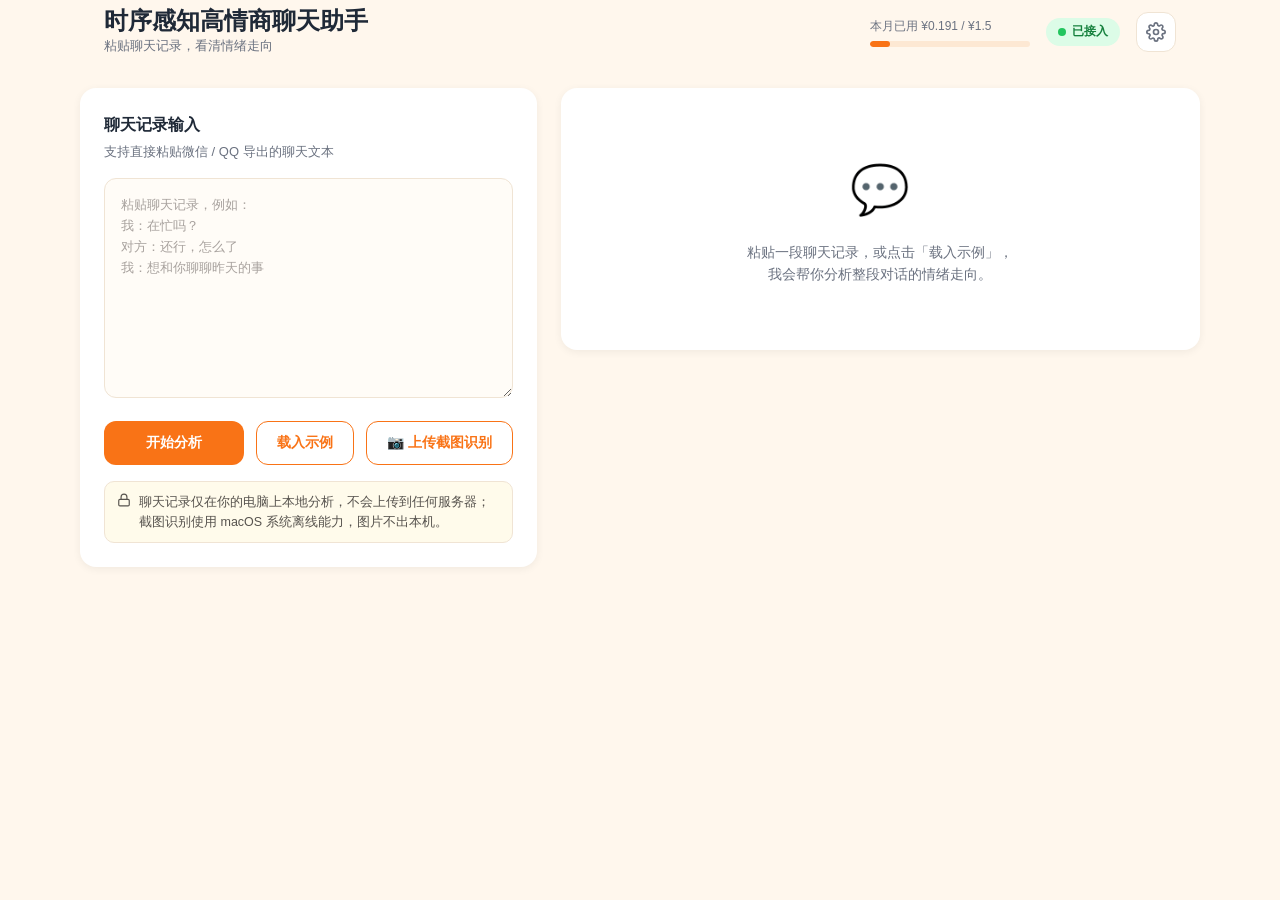
<file: design/redesign-mock.html>
<!DOCTYPE html>
<html lang="zh-CN">
<head>
<meta charset="UTF-8">
<meta name="viewport" content="width=device-width, initial-scale=1.0">
<title>时序感知高情商聊天助手 · 视觉重设计稿</title>
<style>
/* ===================== 【1】Design Tokens ===================== */
:root {
  /* 色彩 */
  --bg: #FFF7ED;            /* 页面背景：米橙 */
  --card: #FFFFFF;
  --primary: #F97316;       /* 主色橙 */
  --primary-hover: #EA580C;
  --primary-active: #C2410C;
  --text: #1F2937;          /* 正文 */
  --muted: #6B7280;         /* 次要文字（在米橙底上对比度 > 4.5:1） */
  --line: #F0E4D4;          /* 卡片内分隔线 */
  /* 风险色：浅底 + 深字 + 图标 */
  --risk-low-bg: #DCFCE7;  --risk-low-text: #15803D;
  --risk-mid-bg: #FEF3C7;  --risk-mid-text: #92400E;
  --risk-high-bg: #FEE2E2; --risk-high-text: #B91C1C;
  /* 圆角 / 阴影（8px 栅格） */
  --radius-card: 16px;
  --radius-ctl: 12px;
  --shadow: 0 2px 8px rgba(0, 0, 0, 0.06);
  --shadow-hover: 0 6px 16px rgba(0, 0, 0, 0.10);
  /* 字号层级 */
  --fs-title: 24px;  --fw-title: 700;
  --fs-card-title: 16px; --fw-card-title: 600;
  --fs-metric: 32px; --fw-metric: 700;
  --fs-body: 14px;
  --fs-caption: 13px;
}

* { box-sizing: border-box; margin: 0; padding: 0; }

/* 修正：作者样式的 display 会覆盖 hidden 属性的默认隐藏，必须显式声明 */
[hidden] { display: none !important; }
#resultsContent:not([hidden]) { display: contents; }

body {
  background: var(--bg);
  color: var(--text);
  font-family: -apple-system, BlinkMacSystemFont, "PingFang SC", "Hiragino Sans GB", "Microsoft YaHei", sans-serif;
  font-size: var(--fs-body);
  line-height: 1.6;
}

/* 【6】键盘聚焦：2px 橙色描边，不去掉 outline */
:focus-visible {
  outline: 2px solid var(--primary);
  outline-offset: 2px;
  border-radius: 4px;
}

/* ===================== 【2】整体框架 ===================== */
.wrap {
  max-width: 1120px;
  margin: 0 auto;
  padding: 0 24px;
}

/* 顶部栏 64px：左应用名 / 中留白 / 右额度+状态+设置 */
.topbar {
  height: 64px;
  display: flex;
  align-items: center;
  justify-content: space-between;
  gap: 16px;
}
.brand h1 { font-size: var(--fs-title); font-weight: var(--fw-title); line-height: 1.2; }
.brand p { font-size: var(--fs-caption); color: var(--muted); }

.topbar-right { display: flex; align-items: center; gap: 16px; }

/* 额度进度条 */
.usage { display: flex; flex-direction: column; gap: 4px; min-width: 160px; }
.usage-label { font-size: 12px; color: var(--muted); white-space: nowrap; }
.usage-track { height: 6px; border-radius: 3px; background: #FDE8D3; overflow: hidden; }
.usage-fill { height: 100%; width: 12.7%; background: var(--primary); border-radius: 3px; }

/* “已接入”状态点标签 */
.status-pill {
  display: inline-flex; align-items: center; gap: 6px;
  padding: 4px 12px; border-radius: 999px;
  background: var(--risk-low-bg); color: var(--risk-low-text);
  font-size: 12px; font-weight: 600; white-space: nowrap;
}
.status-dot { width: 8px; height: 8px; border-radius: 50%; background: #22C55E; }

/* 设置图标按钮 */
.icon-btn {
  width: 40px; height: 40px; border-radius: var(--radius-ctl);
  border: 1px solid var(--line); background: var(--card);
  display: inline-flex; align-items: center; justify-content: center;
  cursor: pointer; color: var(--muted);
  transition: box-shadow 150ms, transform 150ms;
}
.icon-btn:hover { box-shadow: var(--shadow-hover); color: var(--text); }

/* 主区域：桌面端左右两栏（5/12 + 7/12），左栏 sticky */
.main {
  display: grid;
  grid-template-columns: 5fr 7fr;
  gap: 24px;
  padding: 24px 0 48px;
  align-items: start;
}
.col-input { position: sticky; top: 24px; }

/* ===================== 通用卡片 ===================== */
.card {
  background: var(--card);
  border-radius: var(--radius-card);
  box-shadow: var(--shadow);
  padding: 24px;               /* 卡片内边距 24px */
  transition: box-shadow 150ms, transform 150ms;
}
.card:hover { box-shadow: var(--shadow-hover); transform: translateY(-2px); }
.card-title { font-size: var(--fs-card-title); font-weight: var(--fw-card-title); margin-bottom: 4px; }
.card-hint { font-size: var(--fs-caption); color: var(--muted); margin-bottom: 16px; }

/* ===================== 【3】输入卡片 ===================== */
.chat-input {
  width: 100%;
  min-height: 220px;
  resize: vertical;
  padding: 16px;
  border: 1px solid var(--line);
  border-radius: var(--radius-ctl);
  font-family: ui-monospace, SFMono-Regular, Menlo, Consolas, monospace;
  font-size: 13px;
  line-height: 1.6;
  color: var(--text);
  background: #FFFCF7;
}
.chat-input::placeholder { color: #A8A29E; }

/* 已识别轮次预览：不同说话人用淡色左边框区分（我=橙，对方=灰蓝） */
.turn-preview { margin-top: 12px; display: flex; flex-direction: column; gap: 6px; }
.turn-preview .tp-label { font-size: 12px; color: var(--muted); }
.turn-line {
  border-left: 3px solid var(--line);
  padding: 4px 10px;
  border-radius: 0 8px 8px 0;
  font-size: 13px;
  background: #FAFAF9;
  white-space: nowrap; overflow: hidden; text-overflow: ellipsis;
}
.turn-line.me { border-left-color: var(--primary); background: #FFF1E4; }
.turn-line.other { border-left-color: #94A3B8; background: #F4F7FA; }

/* 按钮区：主按钮宽大实心，次按钮描边，同一行 */
.btn-row { display: flex; gap: 12px; margin-top: 16px; }
.btn {
  border-radius: var(--radius-ctl);
  font-size: 14px; font-weight: 600;
  padding: 12px 20px;
  cursor: pointer;
  display: inline-flex; align-items: center; justify-content: center; gap: 8px;
  transition: background 150ms, box-shadow 150ms, transform 150ms;
}
.btn-primary {
  flex: 1;
  background: var(--primary); color: #fff; border: none;
}
.btn-primary:hover { background: var(--primary-hover); }
.btn-primary:active { background: var(--primary-active); transform: translateY(1px); }
.btn-primary:disabled { background: #FDBA74; cursor: not-allowed; }
.btn-secondary {
  background: var(--card); color: var(--primary);
  border: 1.5px solid var(--primary);
}
.btn-secondary:hover { background: #FFF1E4; }

/* 【5】加载中 spinner */
.spinner {
  width: 16px; height: 16px;
  border: 2px solid rgba(255,255,255,.4);
  border-top-color: #fff;
  border-radius: 50%;
  animation: spin 0.8s linear infinite;
}
@keyframes spin { to { transform: rotate(360deg); } }

/* 隐私提示条：锁图标 + 12–13px，颜色不过淡 */
.privacy-note {
  margin-top: 16px;
  display: flex; align-items: flex-start; gap: 8px;
  padding: 10px 12px;
  background: #FFFBEB;
  border: 1px solid var(--line);
  border-radius: 10px;
  font-size: 12.5px;
  color: #57534E;            /* 米橙底上对比度 > 4.5:1 */
}
.privacy-note svg { flex-shrink: 0; margin-top: 1px; }

/* ===================== 【4a】结论横幅 ===================== */
.risk-banner {
  grid-column: 1 / -1;
  display: flex; align-items: center; gap: 16px;
  border-radius: var(--radius-card);
  padding: 20px 24px;
  box-shadow: var(--shadow);
}
.risk-banner.mid { background: var(--risk-mid-bg); color: var(--risk-mid-text); }
.risk-icon {
  width: 48px; height: 48px; border-radius: 50%;
  background: rgba(255,255,255,.65);
  display: flex; align-items: center; justify-content: center;
  flex-shrink: 0;
}
.risk-level { font-size: 20px; font-weight: 700; white-space: nowrap; }
.risk-conclusion { font-size: 14px; margin-left: auto; max-width: 60%; }

/* ===================== 【4b】指标网格 ===================== */
.results { display: grid; grid-template-columns: repeat(4, 1fr); gap: 16px; }
.metric-risk {
  grid-column: span 2; grid-row: span 2;
  display: flex; flex-direction: column; justify-content: center; gap: 8px;
  background: var(--card);
}
.risk-badge {
  display: inline-flex; align-items: center; gap: 8px;
  padding: 6px 14px; border-radius: 999px;
  font-size: 15px; font-weight: 700;
  width: fit-content;
}
.risk-badge.mid { background: var(--risk-mid-bg); color: var(--risk-mid-text); }
.metric-risk .big { font-size: 40px; font-weight: 700; }
.metric-risk .desc { font-size: var(--fs-caption); color: var(--muted); }

.metric-card { position: relative; display: flex; flex-direction: column; gap: 4px; }
.metric-head { display: flex; align-items: center; gap: 6px; font-size: var(--fs-caption); color: var(--muted); }
.metric-num { font-size: var(--fs-metric); font-weight: var(--fw-metric); line-height: 1.2; }
.metric-cap { font-size: 12.5px; color: var(--muted); }

/* ⓘ 图标 + 悬停说明（hover 与键盘 focus 都可触发） */
.info-btn {
  margin-left: auto;
  border: none; background: none; cursor: help;
  color: #A8A29E; padding: 2px; border-radius: 50%;
  position: relative;
}
.info-btn:hover, .info-btn:focus-visible { color: var(--primary); }
.tip {
  position: absolute; right: 0; top: 26px; z-index: 10;
  width: 200px; padding: 10px 12px;
  background: #1F2937; color: #F9FAFB;
  font-size: 12px; line-height: 1.5; border-radius: 8px;
  opacity: 0; pointer-events: none;
  transition: opacity 150ms;
}
.info-btn:hover .tip, .info-btn:focus-visible .tip { opacity: 1; }

/* ===================== 【4c】情绪时间线卡片 ===================== */
.timeline-card { grid-column: 1 / -1; }
.timeline-body { height: 200px; }
.timeline-legend { display: flex; gap: 16px; font-size: 12px; color: var(--muted); margin-top: 8px; }
.timeline-legend span { display: inline-flex; align-items: center; gap: 6px; }
.lg-dot { width: 10px; height: 10px; border-radius: 50%; display: inline-block; }

/* ===================== 【4d】回复建议区 ===================== */
.suggestions { grid-column: 1 / -1; display: grid; grid-template-columns: repeat(3, 1fr); gap: 16px; }
.sg-style {
  display: inline-block; font-size: 12px; font-weight: 600;
  color: var(--primary); background: #FFF1E4;
  padding: 3px 10px; border-radius: 999px; margin-bottom: 8px;
}
.sg-text { font-size: 14px; line-height: 1.7; }
.sg-copy { margin-top: 12px; font-size: 12.5px; color: var(--muted); background: none; border: none; cursor: pointer; padding: 0; }
.sg-copy:hover { color: var(--primary); }

/* ===================== 【5】空状态 / 骨架屏 ===================== */
.empty-state {
  grid-column: 1 / -1;
  text-align: center; padding: 64px 24px;
  color: var(--muted);
}
.empty-state .emoji { font-size: 48px; display: block; margin-bottom: 12px; }
.empty-state p { font-size: 14px; }

.skeleton-wrap { grid-column: 1 / -1; display: grid; grid-template-columns: repeat(4, 1fr); gap: 16px; }
.skeleton {
  border-radius: var(--radius-card);
  background: linear-gradient(90deg, #FBF1E3 25%, #F6E7D2 50%, #FBF1E3 75%);
  background-size: 200% 100%;
  animation: shimmer 1.4s infinite;
  min-height: 120px;
}
.skeleton.wide { grid-column: 1 / -1; min-height: 96px; }
.skeleton.tall { grid-column: span 2; grid-row: span 2; min-height: 200px; }
@keyframes shimmer { 0% { background-position: 200% 0; } 100% { background-position: -200% 0; } }

/* ===================== 【6】响应式断点 ===================== */
/* 平板 <1024px：单列，输入在上；指标 2 列，风险大卡占整行 */
@media (max-width: 1023px) {
  .main { grid-template-columns: 1fr; }
  .col-input { position: static; }
  .results, .skeleton-wrap { grid-template-columns: repeat(2, 1fr); }
  .metric-risk, .skeleton.tall { grid-column: 1 / -1; grid-row: auto; }
  .suggestions { grid-template-columns: 1fr; }
  .risk-conclusion { max-width: none; margin-left: 0; }
  .risk-banner { flex-wrap: wrap; }
}
/* 手机 <640px：按钮纵向撑满；指标小卡 2 列横排 */
@media (max-width: 639px) {
  .brand h1 { font-size: 20px; }
  .usage { min-width: 110px; }
  .btn-row { flex-direction: column; }
  .btn { width: 100%; }
  .results, .skeleton-wrap { grid-template-columns: repeat(2, 1fr); }
  .metric-num { font-size: 26px; }
  .timeline-body { height: 160px; }
}

/* 【6】减少动态偏好 */
@media (prefers-reduced-motion: reduce) {
  *, *::before, *::after {
    animation: none !important;
    transition: none !important;
  }
}
</style>
</head>
<body>

<!-- ===================== 【2】顶部栏 ===================== -->
<header class="topbar wrap">
  <div class="brand">
    <h1>时序感知高情商聊天助手</h1>
    <p>粘贴聊天记录，看清情绪走向</p>
  </div>
  <div class="topbar-right">
    <div class="usage" role="status" aria-label="本月大模型额度已用 0.191 元，预算 1.5 元">
      <span class="usage-label">本月已用 ¥0.191 / ¥1.5</span>
      <div class="usage-track"><div class="usage-fill"></div></div>
    </div>
    <span class="status-pill"><span class="status-dot"></span>已接入</span>
    <button class="icon-btn" aria-label="设置">
      <svg width="20" height="20" viewBox="0 0 24 24" fill="none" stroke="currentColor" stroke-width="2" stroke-linecap="round" stroke-linejoin="round"><circle cx="12" cy="12" r="3"/><path d="M19.4 15a1.65 1.65 0 0 0 .33 1.82l.06.06a2 2 0 1 1-2.83 2.83l-.06-.06a1.65 1.65 0 0 0-1.82-.33 1.65 1.65 0 0 0-1 1.51V21a2 2 0 1 1-4 0v-.09a1.65 1.65 0 0 0-1-1.51 1.65 1.65 0 0 0-1.82.33l-.06.06a2 2 0 1 1-2.83-2.83l.06-.06a1.65 1.65 0 0 0 .33-1.82 1.65 1.65 0 0 0-1.51-1H3a2 2 0 1 1 0-4h.09a1.65 1.65 0 0 0 1.51-1 1.65 1.65 0 0 0-.33-1.82l-.06-.06a2 2 0 1 1 2.83-2.83l.06.06a1.65 1.65 0 0 0 1.82.33h.01a1.65 1.65 0 0 0 1-1.51V3a2 2 0 1 1 4 0v.09a1.65 1.65 0 0 0 1 1.51h.01a1.65 1.65 0 0 0 1.82-.33l.06-.06a2 2 0 1 1 2.83 2.83l-.06.06a1.65 1.65 0 0 0-.33 1.82v.01a1.65 1.65 0 0 0 1.51 1H21a2 2 0 1 1 0 4h-.09a1.65 1.65 0 0 0-1.51 1z"/></svg>
    </button>
  </div>
</header>

<main class="main wrap">

  <!-- ===================== 【3】输入卡片（左栏 sticky） ===================== -->
  <section class="col-input">
    <div class="card">
      <h2 class="card-title">聊天记录输入</h2>
      <p class="card-hint">支持直接粘贴微信 / QQ 导出的聊天文本</p>

      <textarea id="chatInput" class="chat-input" aria-label="聊天记录输入框" placeholder="粘贴聊天记录，例如：
我：在忙吗？
对方：还行，怎么了
我：想和你聊聊昨天的事"></textarea>

      <!-- 说话人行区分预览（我=橙，对方=灰蓝） -->
      <div class="turn-preview" id="turnPreview" hidden>
        <span class="tp-label">已识别 <b id="turnCount">0</b> 轮对话</span>
        <div id="turnLines"></div>
      </div>

      <div class="btn-row">
        <button class="btn btn-primary" id="analyzeBtn">开始分析</button>
        <button class="btn btn-secondary" id="demoBtn">载入示例</button>
        <button class="btn btn-secondary" id="ocrBtn" aria-label="上传截图识别文字">📷 上传截图识别</button>
      </div>

      <div class="privacy-note">
        <svg width="14" height="14" viewBox="0 0 24 24" fill="none" stroke="currentColor" stroke-width="2"><rect x="3" y="11" width="18" height="11" rx="2"/><path d="M7 11V7a5 5 0 0 1 10 0v4"/></svg>
        <span>聊天记录仅在你的电脑上本地分析，不会上传到任何服务器；截图识别使用 macOS 系统离线能力，图片不出本机。</span>
      </div>
    </div>
  </section>

  <!-- ===================== 【4】结果区（右栏） ===================== -->
  <section class="results" id="resultsArea" aria-live="polite">

    <!-- 【5】空状态：插画占位 + 引导文案 -->
    <div class="empty-state card" id="emptyState">
      <span class="emoji">💬</span>
      <p>粘贴一段聊天记录，或点击「载入示例」，<br>我会帮你分析整段对话的情绪走向。</p>
    </div>

    <!-- 【5】分析中骨架屏（默认隐藏） -->
    <div class="skeleton-wrap" id="skeleton" hidden>
      <div class="skeleton wide"></div>
      <div class="skeleton tall"></div>
      <div class="skeleton"></div>
      <div class="skeleton"></div>
      <div class="skeleton"></div>
      <div class="skeleton"></div>
      <div class="skeleton wide" style="min-height:200px"></div>
    </div>

    <!-- 分析结果（默认隐藏，示例数据：中风险 / 平稳 / 2 / 2 / 0.72） -->
    <div id="resultsContent" hidden>

      <!-- 【4a】结论横幅：图标 + 等级大字 + 一句话结论，风险浅色底 -->
      <div class="risk-banner mid" role="alert">
        <div class="risk-icon" aria-hidden="true">
          <svg width="24" height="24" viewBox="0 0 24 24" fill="none" stroke="#92400E" stroke-width="2" stroke-linecap="round"><path d="M10.29 3.86 1.82 18a2 2 0 0 0 1.71 3h16.94a2 2 0 0 0 1.71-3L13.71 3.86a2 2 0 0 0-3.42 0z"/><line x1="12" y1="9" x2="12" y2="13"/><line x1="12" y1="17" x2="12.01" y2="17"/></svg>
        </div>
        <span class="risk-level">冲突风险：中</span>
        <span class="risk-conclusion">对话中后段出现两次情绪翻转，负向情绪有积累迹象，建议主动缓和。</span>
      </div>

      <!-- 【4b】指标网格：风险大卡 2×2 + 4 张小卡 -->
      <div class="card metric-risk">
        <span class="risk-badge mid">
          <svg width="16" height="16" viewBox="0 0 24 24" fill="none" stroke="currentColor" stroke-width="2"><path d="M10.29 3.86 1.82 18a2 2 0 0 0 1.71 3h16.94a2 2 0 0 0 1.71-3L13.71 3.86a2 2 0 0 0-3.42 0z"/><line x1="12" y1="9" x2="12" y2="13"/><line x1="12" y1="17" x2="12.01" y2="17"/></svg>
          中风险
        </span>
        <span class="big">中</span>
        <span class="desc">由情绪趋势启发式规则估算，阈值未经人工校准，仅供参考</span>
      </div>

      <div class="card metric-card">
        <div class="metric-head">
          📈 情绪走势
          <button class="info-btn" aria-label="情绪走势说明">
            ⓘ<span class="tip">整段对话负向情绪的斜率方向：上升 / 平稳 / 下降。</span>
          </button>
        </div>
        <span class="metric-num">平稳</span>
        <span class="metric-cap">整体未持续恶化</span>
      </div>

      <div class="card metric-card">
        <div class="metric-head">
          🔄 情绪翻转点
          <button class="info-btn" aria-label="情绪翻转点说明">
            ⓘ<span class="tip">情绪极性发生正负切换的轮次数量，翻转越多说明对话越不稳定。</span>
          </button>
        </div>
        <span class="metric-num">2</span>
        <span class="metric-cap">中后段各出现一次</span>
      </div>

      <div class="card metric-card">
        <div class="metric-head">
          ⛓️ 连续负向区间
          <button class="info-btn" aria-label="连续负向区间说明">
            ⓘ<span class="tip">连续多轮保持负向情绪的片段个数，是冲突积累的信号之一。</span>
          </button>
        </div>
        <span class="metric-num">2</span>
        <span class="metric-cap">最长连续 3 轮</span>
      </div>

      <div class="card metric-card">
        <div class="metric-head">
          🌡️ 负向情绪占比
          <button class="info-btn" aria-label="负向情绪占比说明">
            ⓘ<span class="tip">各轮负向情绪概率的平均值，0–1 之间，越高越紧张。（示例数据）</span>
          </button>
        </div>
        <span class="metric-num">0.72</span>
        <span class="metric-cap">高于日常闲聊基线</span>
      </div>

      <!-- 【4c】情绪时间线卡片：预留折线图位置，标出翻转点与连续负向区间 -->
      <div class="card timeline-card">
        <h2 class="card-title">情绪时间线</h2>
        <p class="card-hint">橙色圆点为翻转点，浅色区间为连续负向片段（示意数据）</p>
        <div class="timeline-body">
          <svg viewBox="0 0 640 180" width="100%" height="100%" preserveAspectRatio="none" role="img" aria-label="情绪随对话轮次变化的折线示意图">
            <!-- 连续负向区间阴影 -->
            <rect x="280" y="20" width="120" height="140" fill="#FEE2E2" opacity="0.45" rx="6"/>
            <rect x="480" y="20" width="100" height="140" fill="#FEE2E2" opacity="0.45" rx="6"/>
            <!-- 零轴 -->
            <line x1="0" y1="90" x2="640" y2="90" stroke="#F0E4D4" stroke-width="1" stroke-dasharray="4 4"/>
            <!-- 我（橙） -->
            <polyline points="20,60 80,70 140,55 200,85 260,110 320,125 380,118 440,95 500,120 560,130 620,100"
              fill="none" stroke="#F97316" stroke-width="2.5" stroke-linejoin="round"/>
            <!-- 对方（灰蓝） -->
            <polyline points="20,70 80,65 140,80 200,75 260,100 320,135 380,128 440,110 500,105 560,140 620,115"
              fill="none" stroke="#94A3B8" stroke-width="2.5" stroke-linejoin="round"/>
            <!-- 翻转点标记 -->
            <circle cx="260" cy="110" r="6" fill="#fff" stroke="#F97316" stroke-width="3"/>
            <circle cx="500" cy="120" r="6" fill="#fff" stroke="#F97316" stroke-width="3"/>
          </svg>
        </div>
        <div class="timeline-legend">
          <span><i class="lg-dot" style="background:#F97316"></i>我</span>
          <span><i class="lg-dot" style="background:#94A3B8"></i>对方</span>
          <span><i class="lg-dot" style="background:#FEE2E2"></i>连续负向区间</span>
        </div>
      </div>

      <!-- 【4d】回复建议区：三张并排卡片 -->
      <div class="suggestions">
        <div class="card">
          <span class="sg-style">温和安抚型</span>
          <p class="sg-text">「我感觉我们刚才都有点急了，不如先喝口水，我等你说完再说我的想法，好吗？」</p>
          <button class="sg-copy">📋 复制这条回复</button>
        </div>
        <div class="card">
          <span class="sg-style">直面问题型</span>
          <p class="sg-text">「我想弄清楚你介意的点是哪一个，我们一个一个说，我不想猜错你的意思。」</p>
          <button class="sg-copy">📋 复制这条回复</button>
        </div>
        <div class="card">
          <span class="sg-style">幽默化解型</span>
          <p class="sg-text">「再这么说下去咱们要变成辩论赛了，要不暂停一下，点个奶茶回来继续？」</p>
          <button class="sg-copy">📋 复制这条回复</button>
        </div>
      </div>

    </div>
  </section>
</main>

<script>
/* 仅用于设计稿演示交互状态（加载中 → 骨架屏 → 结果），不涉及业务逻辑 */
const $ = (id) => document.getElementById(id);

/* 【5】开始分析：按钮 loading + 骨架屏 + 结果 */
$("analyzeBtn").addEventListener("click", () => {
  const btn = $("analyzeBtn");
  btn.disabled = true;
  btn.innerHTML = '<span class="spinner"></span> 分析中…';
  $("emptyState").hidden = true;
  $("resultsContent").setAttribute("hidden", "");
  $("skeleton").hidden = false;
  setTimeout(() => {
    $("skeleton").hidden = true;
    $("resultsContent").removeAttribute("hidden");
    btn.disabled = false;
    btn.textContent = "开始分析";
  }, 1800);
});

/* 载入示例：填充文本框并渲染说话人行预览 */
$("demoBtn").addEventListener("click", () => {
  const lines = [
    ["me", "我：在忙吗？"],
    ["other", "对方：还行，怎么了"],
    ["me", "我：昨天你一直没回我消息"],
    ["other", "对方：我看到了，就是不想回"],
    ["me", "我：你这样说让我挺难受的"],
    ["other", "对方：随便你怎么想吧"],
  ];
  $("chatInput").value = lines.map(([_, t]) => t).join("\n");
  $("turnPreview").hidden = false;
  $("turnCount").textContent = lines.length;
  $("turnLines").innerHTML = lines
    .map(([cls, t]) => `<div class="turn-line ${cls}">${t}</div>`)
    .join("");
});
</script>
</body>
</html>
</file>
